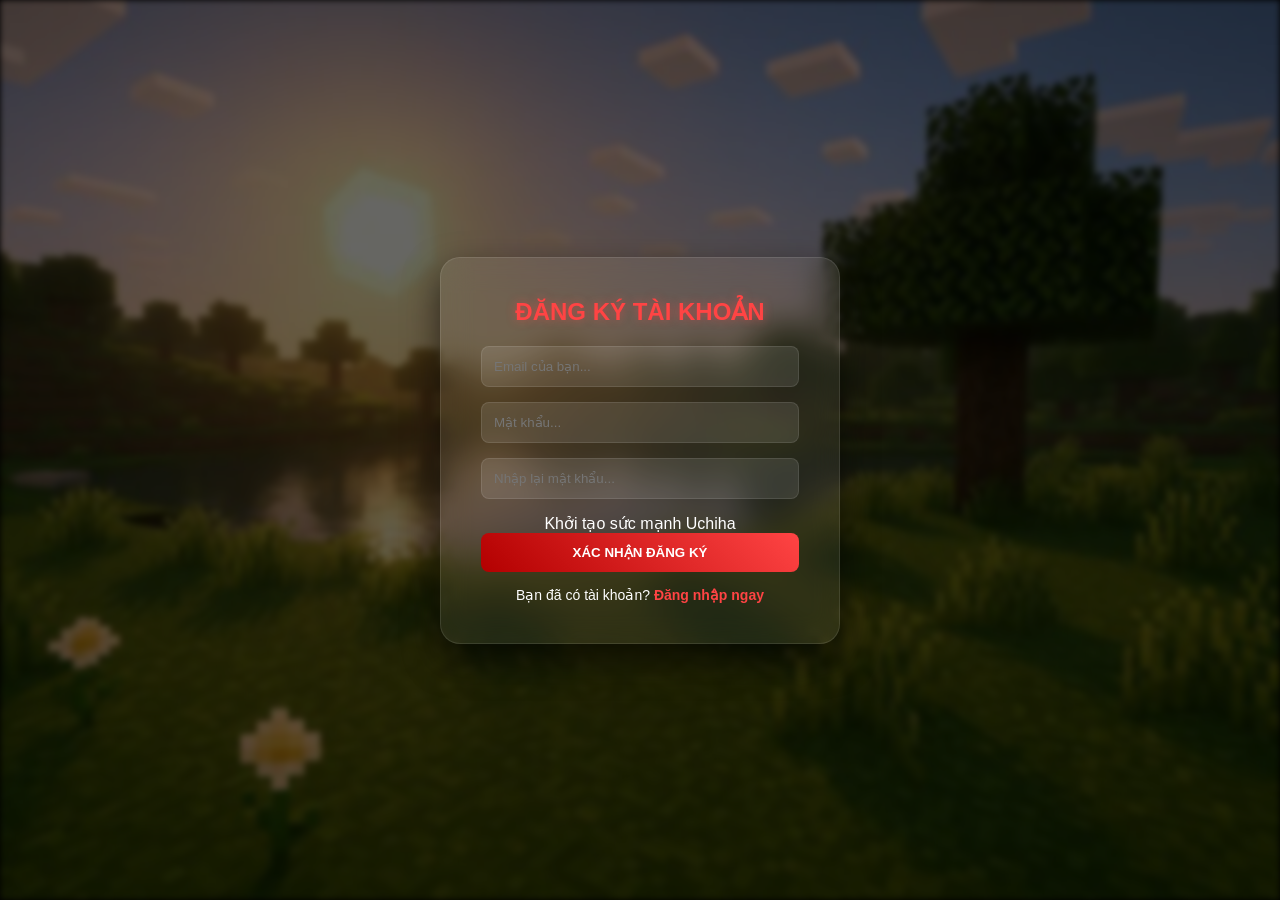
<file: index.html>
<!DOCTYPE html>
<html lang="vi">
<head>
    <meta charset="UTF-8">
    <meta name="viewport" content="width=device-width, initial-scale=1.0">
    <title>Uchiha System - Modern</title>
    <link rel="stylesheet" href="style.css">
</head>
<body>
    <div class="overlay"></div>

    <div id="auth-section">
        <div class="container">
            <div class="card">
                <h2 id="form-title">ĐĂNG KÝ TÀI KHOẢN</h2>
                <div class="input-group">
                    <input type="email" id="user-email" placeholder="Email của bạn..." required>
                </div>
                <div class="input-group">
                    <input type="password" id="user-pass" placeholder="Mật khẩu..." required>
                </div>
                <div class="input-group" id="re-pass-group">
                    <input type="password" id="user-re-pass" placeholder="Nhập lại mật khẩu...">
                </div>
                <p id="status-text">Khởi tạo sức mạnh Uchiha</p>
                <button id="btn-main">XÁC NHẬN ĐĂNG KÝ</button>
                <p class="switch-p">
                    Bạn đã có tài khoản? <span id="switch-mode">Đăng nhập ngay</span>
                </p>
            </div>
        </div>
    </div>

    <div id="gallery-section" style="display: none;">
        <div class="container">
            <div class="card gallery-card">
                <h2>KHO LƯU TRỮ UCHIHA</h2>
                <div class="image-grid">
                    <div class="img-item">
                        <img src="itachi.jpg" alt="Itachi">
                        <p>Itachi Uchiha</p>
                    </div>
                    <div class="img-item">
                        <img src="obito.jpg" alt="Obito">
                        <p>Obito Uchiha</p>
                    </div>
                    <div class="img-item">
                        <img src="pain.jpg" alt="Pain">
                        <p>Pain (Nagato)</p>
                    </div>
                </div>
                <button class="logout-btn" onclick="location.reload()">ĐĂNG XUẤT</button>
            </div>
        </div>
    </div>

    <audio id="bg-music" loop>
        <source src="trung.mp3" type="audio/mpeg">
    </audio>

    <script src="script.js"></script>
</body>
</html>
</file>
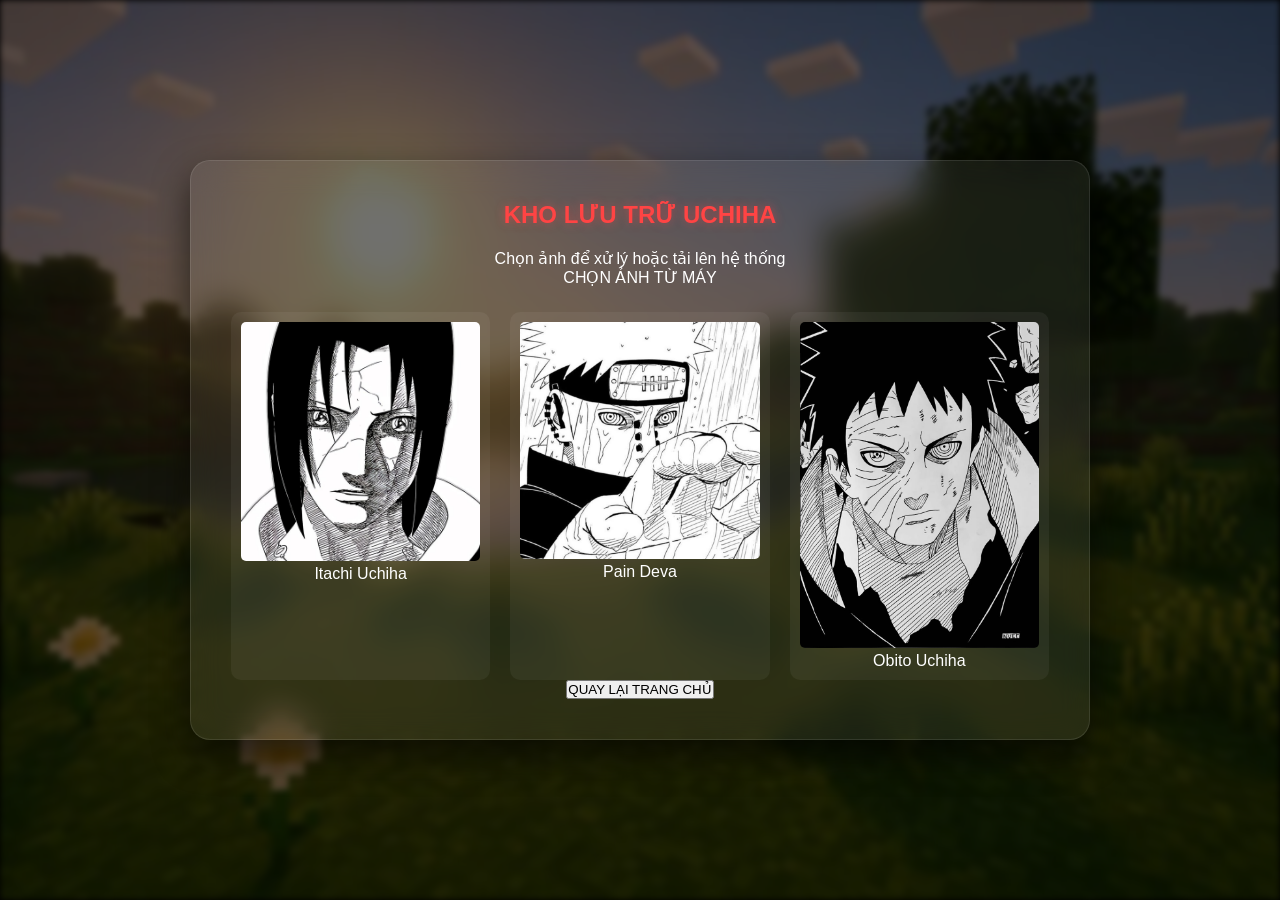
<file: gallery.html>
<!DOCTYPE html>
<html lang="vi">
<head>
    <meta charset="UTF-8">
    <title>Uchiha Gallery - Thư viện ảnh</title>
    <link rel="stylesheet" href="style.css">
</head><meta name="viewport" content="width=device-width, initial-scale=1.0">
<body><audio id="gallery-music" loop>
    <source src="trung.mp3" type="audio/mpeg">
</audio>
    <div class="overlay"></div>
    <div class="container">
        <div class="card gallery-card">
            <h2>KHO LƯU TRỮ UCHIHA</h2>
            <p>Chọn ảnh để xử lý hoặc tải lên hệ thống</p>
            
            <div class="upload-section">
                <input type="file" id="file-input" hidden>
                <label for="file-input" class="upload-btn">CHỌN ẢNH TỪ MÁY</label>
            </div>
<div class="image-grid">
    <div class="img-item">
        <div class="img-box">
            <img src="itachi.jpg" alt="Itachi">
        </div>
        <p>Itachi Uchiha</p>
    </div>

    <div class="img-item">
        <div class="img-box">
            <img src="pain.jpg" alt="Pain">
        </div>
        <p>Pain Deva</p>
    </div>

    <div class="img-item">
        <div class="img-box">
            <img src="obito.jpg" alt="Obito">
        </div>
        <p>Obito Uchiha</p>
    </div>
</div>
            <button onclick="window.location.href='index.html'">QUAY LẠI TRANG CHỦ</button>
        </div>
    </div>
</body>
</html>
</file>
<file: style.css>
* {
    margin: 0; padding: 0; box-sizing: border-box;
    font-family: 'Segoe UI', sans-serif;
}

body { background: #000; overflow-x: hidden; color: white; }

.overlay {
    position: fixed; top: 0; left: 0; width: 100%; height: 100%;
    background: url('nen.jpg') no-repeat center center/cover;
    filter: brightness(0.4) blur(3px);
    z-index: -1;
}

.container {
    display: flex; justify-content: center; align-items: center;
    min-height: 100vh; padding: 20px;
}

/* Hiệu ứng kính mờ hiện đại */
.card {
    background: rgba(255, 255, 255, 0.07);
    backdrop-filter: blur(15px);
    border: 1px solid rgba(255, 255, 255, 0.1);
    padding: 40px; border-radius: 20px;
    box-shadow: 0 15px 35px rgba(0, 0, 0, 0.6);
    text-align: center; width: 100%; max-width: 400px;
}

.gallery-card { max-width: 900px; }

h2 { color: #ff4444; text-shadow: 0 0 10px rgba(255, 68, 68, 0.5); margin-bottom: 20px; }

.input-group { margin-bottom: 15px; }

input {
    width: 100%; padding: 12px; background: rgba(255, 255, 255, 0.1);
    border: 1px solid rgba(255, 255, 255, 0.1); border-radius: 8px;
    color: white; outline: none; transition: 0.3s;
}

input:focus { border-color: #ff4444; background: rgba(255, 255, 255, 0.15); }

button#btn-main {
    width: 100%; padding: 12px; border: none; border-radius: 8px;
    background: linear-gradient(45deg, #b30000, #ff4444);
    color: white; font-weight: bold; cursor: pointer; transition: 0.3s;
}

button#btn-main:hover { transform: scale(1.03); box-shadow: 0 0 15px #ff4444; }

.switch-p { margin-top: 15px; font-size: 14px; }
#switch-mode { color: #ff4444; font-weight: bold; cursor: pointer; }

/* Grid ảnh Gallery */
.image-grid {
    display: grid; grid-template-columns: repeat(auto-fit, minmax(200px, 1fr));
    gap: 20px; margin-top: 25px;
}

.img-item { background: rgba(255,255,255,0.05); padding: 10px; border-radius: 10px; transition: 0.3s; }
.img-item:hover { transform: translateY(-5px); background: rgba(255,255,255,0.1); }
.img-item img { width: 100%; border-radius: 5px; }

.logout-btn { margin-top: 20px; padding: 10px 20px; background: none; border: 1px solid #ff4444; color: #ff4444; border-radius: 5px; cursor: pointer; }
</file>
